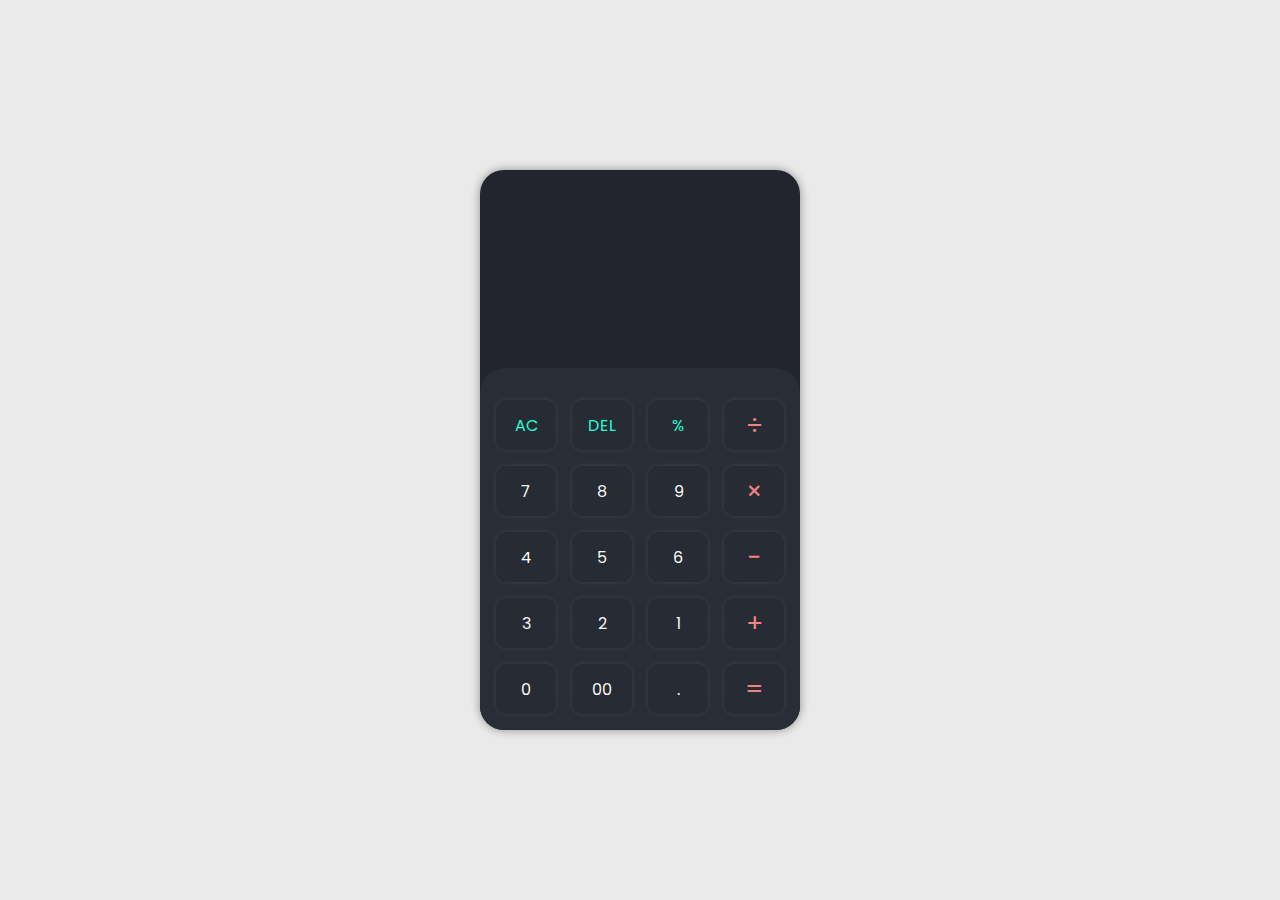
<file: index.html>
<!DOCTYPE html>
<html>
<head>
  <title></title>
  <link rel="stylesheet" href="https://fonts.googleapis.com/css2?family=Material+Symbols+Outlined:opsz,wght,FILL,GRAD@20..48,100..700,0..1,-50..200" />
  <link rel="stylesheet" type="text/css" href="style.css">

</head>
<body>

<div class="container">
 

  <form action="" class="form">
    <section class="display" style="margin-top: 80px; ">
      <input type="text" readonly name="display" style="font-size: 25px" />
    </section>

    <section class="buttons" id="buttonsWrapper">
      <input type="button" value="AC" class="topBtns" />
      <input type="button" value="DEL" class="topBtns" />
      <input type="button" value="&percnt;" class="topBtns" />
      <input type="button" value="&divide;" class="operators" />
      <input type="button" value="7" />
      <input type="button" value="8" />
      <input type="button" value="9" />
      <input type="button" value="&times;" class="operators" />
      <input type="button" value="4" />
      <input type="button" value="5" />
      <input type="button" value="6" />
      <input type="button" value="&minus;" class="operators" />
      <input type="button" value="3" />
      <input type="button" value="2" />
      <input type="button" value="1" />
      <input type="button" value="&plus;" class="operators" />
      <input type="button" value="0" />
      <input type="button" value="00" />
      <input type="button" value="." />
      <input type="button" value="=" class="operators" />
    </section>
  </form>
</div>

<script type="text/javascript" src="script.js"></script>
</body>
</html>
</file>
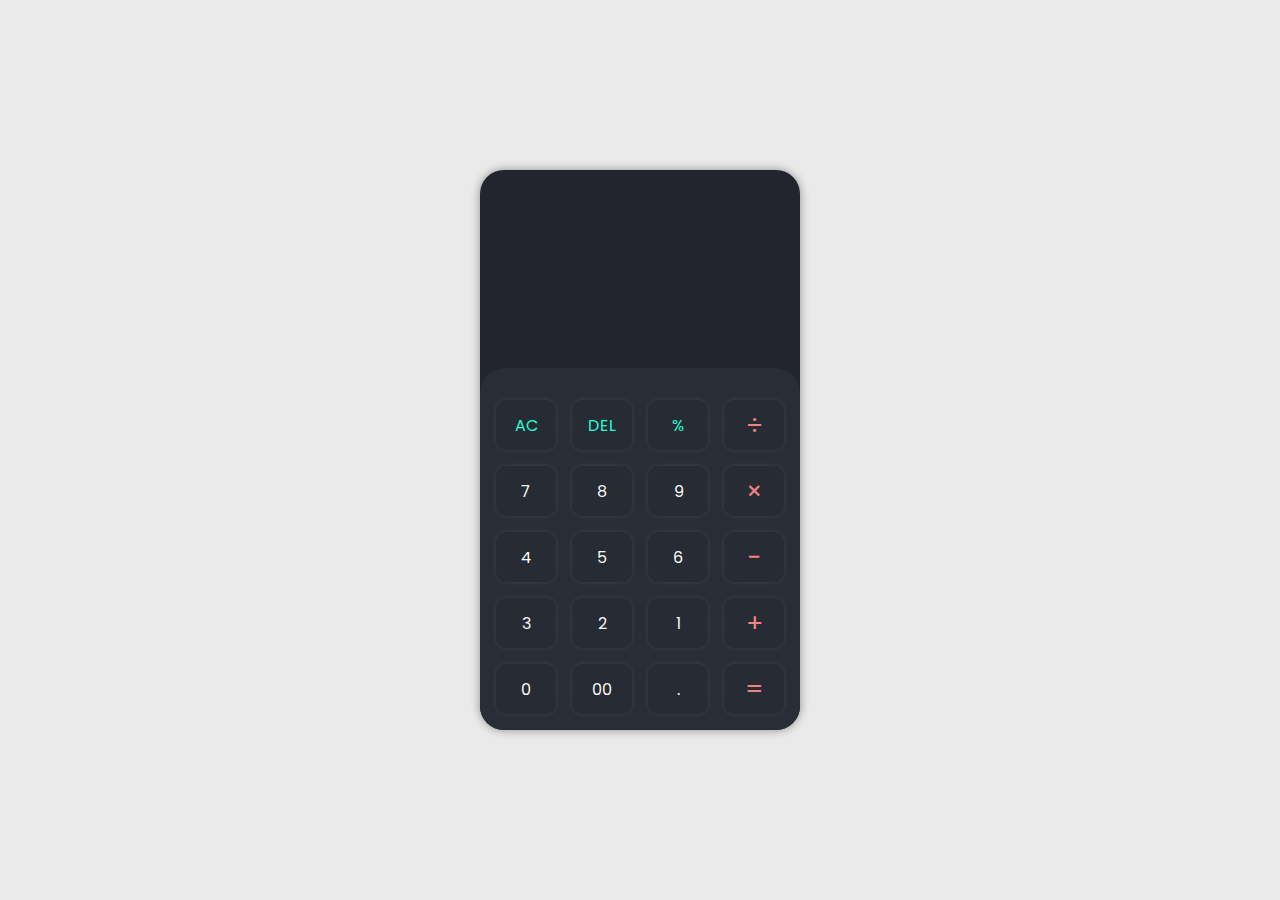
<file: calculator.html>
<!DOCTYPE html>
<html>
<head>
  <title></title>
  <link rel="stylesheet" href="https://fonts.googleapis.com/css2?family=Material+Symbols+Outlined:opsz,wght,FILL,GRAD@20..48,100..700,0..1,-50..200" />
  <style type="text/css">
    @import url("https://fonts.googleapis.com/css2?family=Poppins:wght@400;500;600;700&display=swap");

* {
  margin: 0;
  padding: 0;
  box-sizing: border-box;
  font-family: "Poppins", sans-serif;
}

:root {
  --background-color: #eaeaea;
  --black-color: #22252d;
  --black-light: #292d36;
  --grey-color: #f9f9f9;
  --white-color: #ffffff;
  --primary-color: #26fcd5;
  --secondary-color: #f38282;
}

body {
  display: flex;
  justify-content: center;
  align-items: center;
  height: 100vh;
  background: var(--background-color);
}
.container {
  width: 320px;
  box-shadow: 0 0 10px rgba(0, 0, 0, 0.4);
  height: 560px;
  border-radius: 24px;
  position: relative;
  overflow: hidden;
  background: var(--black-color);
  transition: all 0.3s;
}
.container.light {
  background-color: var(--white-color);
  box-shadow: 0 0 10px rgba(255, 255, 255, 0.4);
}

/* Styling Header Part */
header nav {
  display: flex;
  justify-content: space-between;
  padding: 0.4em 1em;
  color: var(--grey-color);
  transition: all 0.3s;
}
header nav.light,
nav .time h1.light {
  color: var(--black-light);
}
nav .time h1 {
  color: var(--grey-color);
  font-size: 0.9rem;
  font-weight: 400;
  transition: all 0.3s;
}

nav .navMenu {
  display: flex;
  align-items: center;
  gap: 0.3em;
}
nav .navMenu .item {
  list-style: none;
}
nav .navMenu .item span {
  font-size: 1.2rem;
}
nav .navMenu .item span.battery {
  transform: rotate(90deg);
  font-size: 1.5rem;
  margin-top: 0.1em;
}

/* Styling Toggle Button */
.toggleBtn {
  display: flex;
  justify-content: center;
}
.toggleBtn .modeBtn {
  display: flex;
  background: var(--black-light);
  border-radius: 10px;
  padding: 0.2em;
  overflow: hidden;
  color: var(--grey-color);
  transition: all 0.3s;
}
.toggleBtn .modeBtn .modeIcon.active {
  background: var(--black-color);
  opacity: 1;
}
.toggleBtn .modeBtn .modeIcon {
  padding: 0.3em 0.5em;
  border-radius: 8px;
  opacity: 0.5;
  cursor: pointer;
  transition: all 0.3s;
}
.toggleBtn .modeBtn.light {
  color: var(--black-light);
  background-color: var(--grey-color);
}
.toggleBtn .modeBtn .modeIcon.light.active {
  background: var(--white-color);
  opacity: 1;
}

.container .form {
  /* border: 1px solid red; */
  display: flex;
  flex-direction: column;
  width: 100%;
}
.container .form .display > input {
  width: 100%;
  height: 80px;
  margin: 1em 0;
  padding: 0 0.5em;
  outline: none;
  border: none;
  text-align: right;
  color: var(--grey-color);
  background: transparent;
  pointer-events: none;
  letter-spacing: 1px;
  font-size: 1.4rem;
  transition: all 0.3s;
}
.container .form .display > input.light {
  color: var(--black-light);
}
.buttons {
  padding: 2em 1em 1em;
  display: grid;
  gap: 1em;
  grid-template-columns: repeat(4, 1fr);
  position: absolute;
  bottom: 0;
  left: 0;
  right: 0;
  background: var(--black-light);
  border-radius: 25px 25px 0 0;
  transition: all 0.3s;
}
.buttons.light {
  background-color: var(--grey-color);
}
.buttons .topBtns.light,
.buttons .topBtns {
  color: var(--primary-color);
}
.buttons > input {
  height: 50px;
  background-color: #272b33;
  color: var(--grey-color);
  font-size: 1rem;
  border: none;
  outline-color: transparent;
  border-radius: 10px;
  cursor: pointer;
  box-shadow: 0 0 5px rgba(255, 255, 255, 0.1);
  transition: all 0.3s;
}
.buttons > input:hover {
  background: var(--grey-color);
  color: var(--black-light);
}
.buttons > input.light {
  color: var(--black-color);
  background-color: var(--white-color);
  box-shadow: 0 0 5px rgba(0, 0, 0, 0.1);
  transition: all 0.3s;
}
.buttons > input.light:hover {
  color: var(--grey-color);
  background-color: var(--black-light);
  box-shadow: 0 0 5px rgba(0, 0, 0, 0.1);
}
.buttons > .operators.light,
.buttons > .operators {
  color: var(--secondary-color);
  font-size: 1.6rem;
}

  </style>
</head>
<body>

<div class="container">
 

  <form action="" class="form">
    <section class="display" style="margin-top: 80px; ">
      <input type="text" readonly name="display" style="font-size: 25px" />
    </section>

    <section class="buttons" id="buttonsWrapper">
      <input type="button" value="AC" class="topBtns" />
      <input type="button" value="DEL" class="topBtns" />
      <input type="button" value="&percnt;" class="topBtns" />
      <input type="button" value="&divide;" class="operators" />
      <input type="button" value="7" />
      <input type="button" value="8" />
      <input type="button" value="9" />
      <input type="button" value="&times;" class="operators" />
      <input type="button" value="4" />
      <input type="button" value="5" />
      <input type="button" value="6" />
      <input type="button" value="&minus;" class="operators" />
      <input type="button" value="3" />
      <input type="button" value="2" />
      <input type="button" value="1" />
      <input type="button" value="&plus;" class="operators" />
      <input type="button" value="0" />
      <input type="button" value="00" />
      <input type="button" value="." />
      <input type="button" value="=" class="operators" />
    </section>
  </form>
</div>

<script type="text/javascript">
  const display = document.querySelector(".display input");
const buttons = document.querySelectorAll(".buttons input");

// Select Element for time
const Hours = document.querySelector("#hrs");
const Mins = document.querySelector("#mins");
const Period = document.querySelector("#ampm");

// Select Element to change the theme
const container = document.querySelector(".container");
const buttonsWrapper = document.querySelector("#buttonsWrapper");
const darkMode = document.querySelector("#dark");
const lightMode = document.querySelector("#light");
const navItem = document.querySelector("nav");
const timeText = document.querySelector(".time h1");
const modeBtn = document.querySelector(".modeBtn");
const modeIcon = document.querySelectorAll(".modeIcon");

// Calculator functionality
buttons.forEach((button) => {
  button.addEventListener("click", () => {
    switch (button.value) {
      case "=":
        display.value = display.value.replace(/÷/g, "/");
        display.value = display.value.replace(/×/g, "*");
        display.value = display.value.replace(/−/g, "-");
        display.value = eval(display.value);
        break;
      case "AC":
        display.value = "";
        break;
      case "DEL":
        display.value = display.value.slice(0, -1);
        break;
      default:
        display.value += button.value;
    }
  });
});


</script>
</body>
</html>
</file>
<file: style.css>
@import url("https://fonts.googleapis.com/css2?family=Poppins:wght@400;500;600;700&display=swap");

* {
  margin: 0;
  padding: 0;
  box-sizing: border-box;
  font-family: "Poppins", sans-serif;
}

:root {
  --background-color: #eaeaea;
  --black-color: #22252d;
  --black-light: #292d36;
  --grey-color: #f9f9f9;
  --white-color: #ffffff;
  --primary-color: #26fcd5;
  --secondary-color: #f38282;
}

body {
  display: flex;
  justify-content: center;
  align-items: center;
  height: 100vh;
  background: var(--background-color);
}
.container {
  width: 320px;
  box-shadow: 0 0 10px rgba(0, 0, 0, 0.4);
  height: 560px;
  border-radius: 24px;
  position: relative;
  overflow: hidden;
  background: var(--black-color);
  transition: all 0.3s;
}
.container.light {
  background-color: var(--white-color);
  box-shadow: 0 0 10px rgba(255, 255, 255, 0.4);
}

/* Styling Header Part */
header nav {
  display: flex;
  justify-content: space-between;
  padding: 0.4em 1em;
  color: var(--grey-color);
  transition: all 0.3s;
}
header nav.light,
nav .time h1.light {
  color: var(--black-light);
}
nav .time h1 {
  color: var(--grey-color);
  font-size: 0.9rem;
  font-weight: 400;
  transition: all 0.3s;
}

nav .navMenu {
  display: flex;
  align-items: center;
  gap: 0.3em;
}
nav .navMenu .item {
  list-style: none;
}
nav .navMenu .item span {
  font-size: 1.2rem;
}
nav .navMenu .item span.battery {
  transform: rotate(90deg);
  font-size: 1.5rem;
  margin-top: 0.1em;
}

/* Styling Toggle Button */
.toggleBtn {
  display: flex;
  justify-content: center;
}
.toggleBtn .modeBtn {
  display: flex;
  background: var(--black-light);
  border-radius: 10px;
  padding: 0.2em;
  overflow: hidden;
  color: var(--grey-color);
  transition: all 0.3s;
}
.toggleBtn .modeBtn .modeIcon.active {
  background: var(--black-color);
  opacity: 1;
}
.toggleBtn .modeBtn .modeIcon {
  padding: 0.3em 0.5em;
  border-radius: 8px;
  opacity: 0.5;
  cursor: pointer;
  transition: all 0.3s;
}
.toggleBtn .modeBtn.light {
  color: var(--black-light);
  background-color: var(--grey-color);
}
.toggleBtn .modeBtn .modeIcon.light.active {
  background: var(--white-color);
  opacity: 1;
}

.container .form {
  /* border: 1px solid red; */
  display: flex;
  flex-direction: column;
  width: 100%;
}
.container .form .display > input {
  width: 100%;
  height: 80px;
  margin: 1em 0;
  padding: 0 0.5em;
  outline: none;
  border: none;
  text-align: right;
  color: var(--grey-color);
  background: transparent;
  pointer-events: none;
  letter-spacing: 1px;
  font-size: 1.4rem;
  transition: all 0.3s;
}
.container .form .display > input.light {
  color: var(--black-light);
}
.buttons {
  padding: 2em 1em 1em;
  display: grid;
  gap: 1em;
  grid-template-columns: repeat(4, 1fr);
  position: absolute;
  bottom: 0;
  left: 0;
  right: 0;
  background: var(--black-light);
  border-radius: 25px 25px 0 0;
  transition: all 0.3s;
}
.buttons.light {
  background-color: var(--grey-color);
}
.buttons .topBtns.light,
.buttons .topBtns {
  color: var(--primary-color);
}
.buttons > input {
  height: 50px;
  background-color: #272b33;
  color: var(--grey-color);
  font-size: 1rem;
  border: none;
  outline-color: transparent;
  border-radius: 10px;
  cursor: pointer;
  box-shadow: 0 0 5px rgba(255, 255, 255, 0.1);
  transition: all 0.3s;
}
.buttons > input:hover {
  background: var(--grey-color);
  color: var(--black-light);
}
.buttons > input.light {
  color: var(--black-color);
  background-color: var(--white-color);
  box-shadow: 0 0 5px rgba(0, 0, 0, 0.1);
  transition: all 0.3s;
}
.buttons > input.light:hover {
  color: var(--grey-color);
  background-color: var(--black-light);
  box-shadow: 0 0 5px rgba(0, 0, 0, 0.1);
}
.buttons > .operators.light,
.buttons > .operators {
  color: var(--secondary-color);
  font-size: 1.6rem;
}
</file>
